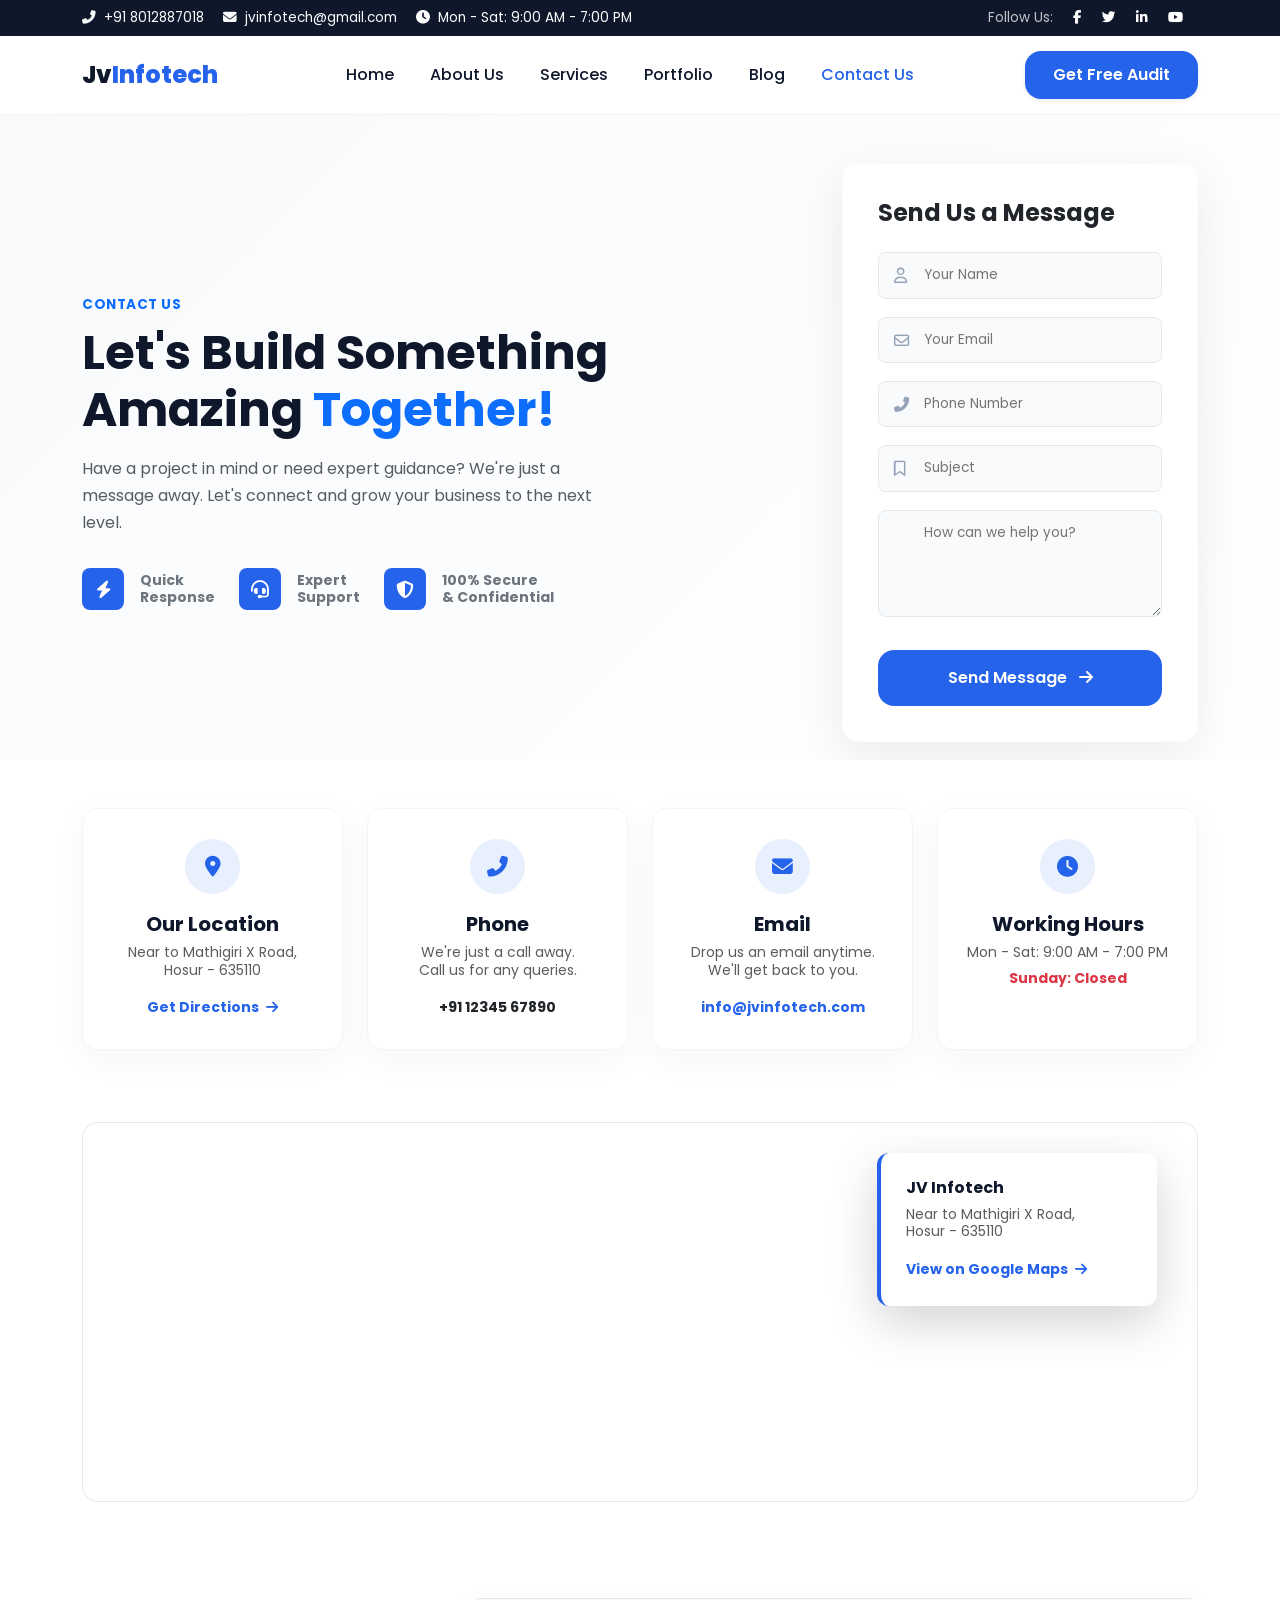
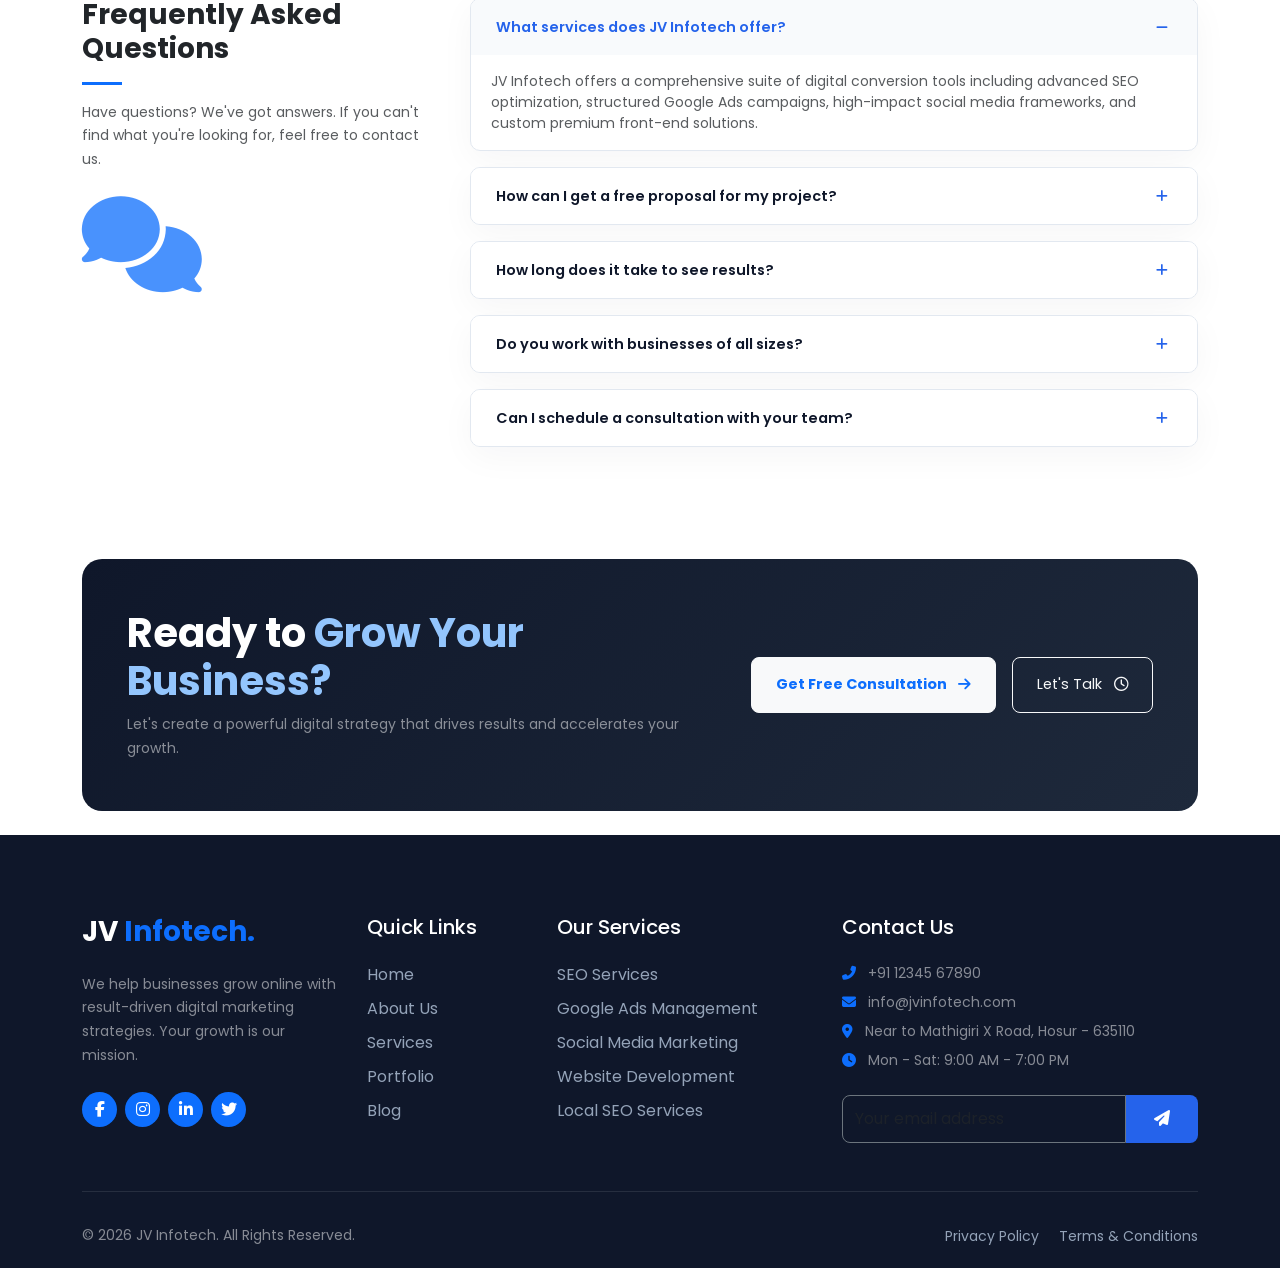
<file: ContactUs.html>
<!DOCTYPE html>
<html lang="en">
<head>
    <meta charset="UTF-8">
    <meta name="viewport" content="width=device-width, initial-scale=1.0">
    <meta name="description" content="Contact JV Infotech - Let's Build Something Amazing Together. Reach out for expert digital solutions.">
    <title>Contact Us | JV Infotech</title>
    
    <!-- Google Fonts: Poppins -->
    <link href="https://fonts.googleapis.com/css2?family=Poppins:wght@300;400;500;600;700;800&display=swap" rel="stylesheet">
    <!-- Bootstrap 5.3 CSS -->
    <link href="https://cdn.jsdelivr.net/npm/bootstrap@5.3.0/dist/css/bootstrap.min.css" rel="stylesheet">
    <!-- Font Awesome -->
    <link rel="stylesheet" href="https://cdnjs.cloudflare.com/ajax/libs/font-awesome/6.4.0/css/all.min.css">
    <!-- AOS Animation Library -->
    <link href="https://unpkg.com/aos@2.3.1/dist/aos.css" rel="stylesheet">
    <!-- External Stylesheet -->
    <link rel="stylesheet" href="ContactUs.css">
</head>
<body>

    <!-- Top Info Bar -->
    <div class="top-bar d-none d-lg-block">
        <div class="container d-flex justify-content-between align-items-center">
            <div>
                <a href="tel:+911234567890"><i class="fas fa-phone-alt me-2"></i>+91 8012887018</a>
                <a href="mailto:info@jvinfotech.com"><i class="fas fa-envelope me-2"></i>jvinfotech@gmail.com</a>
                <span><i class="fas fa-clock me-2"></i>Mon - Sat: 9:00 AM - 7:00 PM</span>
            </div>
            <div>
                <span class="me-3 opacity-75">Follow Us:</span>
                <a href="#" class="text-white me-3"><i class="fab fa-facebook-f"></i></a>
                <a href="#" class="text-white me-3"><i class="fab fa-twitter"></i></a>
                <a href="#" class="text-white me-3"><i class="fab fa-linkedin-in"></i></a>
                <a href="#" class="text-white"><i class="fab fa-youtube"></i></a>
            </div>
        </div>
    </div>

    <!-- Navigation Navbar -->
    <nav class="navbar navbar-expand-lg sticky-top">
        <div class="container">
            <a class="navbar-brand" href="#">Jv<span>Infotech</span></a>
            <button class="navbar-toggler" type="button" data-bs-toggle="collapse" data-bs-target="#contactNav">
                <span class="navbar-toggler-icon"></span>
            </button>
            <div class="collapse navbar-collapse" id="contactNav">
                <ul class="navbar-nav mx-auto">
                    <li class="nav-item"><a class="nav-link" href="index.html">Home</a></li>
                    <li class="nav-item"><a class="nav-link" href="About us.html">About Us</a></li>
                    <li class="nav-item"><a class="nav-link" href="services.html">Services</a></li>
                    <li class="nav-item"><a class="nav-link" href="Portfolio.html">Portfolio</a></li>
                    <li class="nav-item"><a class="nav-link" href="Blogpage.html">Blog</a></li>
                    <li class="nav-item"><a class="nav-link active" href="ContactUs.html">Contact Us</a></li>
                </ul>
                <a href="#" class="btn btn-primary shadow-sm">Get Free Audit</a>
            </div>
        </div>
    </nav>

    <!-- Hero Content Block -->
    <section class="py-5 bg-hero-gradient overflow-hidden">
        <div class="container">
            <div class="row align-items-center">
                <div class="col-lg-7" data-aos="fade-right">
                    <span class="text-primary fw-bold text-uppercase d-block mb-2" style="font-size: 0.85rem; letter-spacing: 0.5px;">Contact Us</span>
                    <h1 class="display-5 fw-bold mb-3">Let's Build Something<br>Amazing <span class="text-primary">Together!</span></h1>
                    <p class="fs-6 text-muted mb-4 pb-2" style="max-width: 520px;">Have a project in mind or need expert guidance? We're just a message away. Let's connect and grow your business to the next level.</p>
                    
                    <!-- Feature Checklist Column Row -->
                    <div class="d-flex flex-wrap gap-4 mb-4 mb-lg-0">
                        <div class="d-flex align-items-center gap-3">
                            <div class="badge-feature-icon"><i class="fas fa-bolt"></i></div>
                            <span class="small fw-bold text-secondary lh-sm">Quick<br>Response</span>
                        </div>
                        <div class="d-flex align-items-center gap-3">
                            <div class="badge-feature-icon"><i class="fas fa-headset"></i></div>
                            <span class="small fw-bold text-secondary lh-sm">Expert<br>Support</span>
                        </div>
                        <div class="d-flex align-items-center gap-3">
                            <div class="badge-feature-icon"><i class="fas fa-shield-alt"></i></div>
                            <span class="small fw-bold text-secondary lh-sm">100% Secure<br>& Confidential</span>
                        </div>
                    </div>
                </div>

                <!-- Contact Form Card -->
                <div class="col-lg-5 col-xl-4 offset-xl-1 mt-5 mt-lg-0" data-aos="fade-left">
                    <div class="form-container-card">
                        <h4 class="fw-bold mb-4 text-dark">Send Us a Message</h4>
                        
                        <form action="send-mail.php" method="POST">
                            <div class="input-group-wrapper">
                                <i class="far fa-user"></i>
                                <input type="text" name="name" placeholder="Your Name" required>
                            </div>
                            <div class="input-group-wrapper">
                                <i class="far fa-envelope"></i>
                                <input type="email" name="email" placeholder="Your Email" required>
                            </div>
                            <div class="input-group-wrapper">
                                <i class="fas fa-phone-alt"></i>
                                <input type="tel" name="phone" placeholder="Phone Number" required>
                            </div>
                            <div class="input-group-wrapper">
                                <i class="far fa-bookmark"></i>
                                <input type="text" name="subject" placeholder="Subject" required>
                            </div>
                            <div class="input-group-wrapper">
                                <textarea name="message" rows="4" placeholder="How can we help you?" required></textarea>
                            </div>
                            <button type="submit" class="btn btn-primary w-100 py-3 mt-2 font-weight-semibold">Send Message <i class="fas fa-arrow-right ms-2"></i></button>
                        </form>

                    </div>
                </div>
            </div>
        </div>
    </section>

    <!-- 4-Column Contact Information Cards Grid -->
    <section class="py-5 bg-white position-relative" style="z-index: 5; margin-top: -30px;">
        <div class="container">
            <div class="row g-4 justify-content-center">
                <!-- Location Info -->
                <div class="col-xl-3 col-md-6" data-aos="fade-up" data-aos-delay="100">
                    <div class="info-metric-box">
                        <div class="info-icon-circle"><i class="fas fa-map-marker-alt"></i></div>
                        <h5 class="fw-bold mb-2">Our Location</h5>
                        <p class="small text-muted mb-3 lh-sm">Near to Mathigiri X Road,<br>Hosur - 635110</p>
                        <a href="#map-block" class="small fw-bold">Get Directions <i class="fas fa-arrow-right ms-1"></i></a>
                    </div>
                </div>
                <!-- Phone Info -->
                <div class="col-xl-3 col-md-6" data-aos="fade-up" data-aos-delay="200">
                    <div class="info-metric-box">
                        <div class="info-icon-circle"><i class="fas fa-phone-alt"></i></div>
                        <h5 class="fw-bold mb-2">Phone</h5>
                        <p class="small text-muted mb-3 lh-sm">We're just a call away.<br>Call us for any queries.</p>
                        <a href="tel:+911234567890" class="small fw-bold text-dark">+91 12345 67890</a>
                    </div>
                </div>
                <!-- Email Info -->
                <div class="col-xl-3 col-md-6" data-aos="fade-up" data-aos-delay="300">
                    <div class="info-metric-box">
                        <div class="info-icon-circle"><i class="fas fa-envelope"></i></div>
                        <h5 class="fw-bold mb-2">Email</h5>
                        <p class="small text-muted mb-3 lh-sm">Drop us an email anytime.<br>We'll get back to you.</p>
                        <a href="mailto:info@jvinfotech.com" class="small fw-bold text-lowercase">info@jvinfotech.com</a>
                    </div>
                </div>
                <!-- Hours Info -->
                <div class="col-xl-3 col-md-6" data-aos="fade-up" data-aos-delay="400">
                    <div class="info-metric-box">
                        <div class="info-icon-circle"><i class="fas fa-clock"></i></div>
                        <h5 class="fw-bold mb-2">Working Hours</h5>
                        <p class="small text-muted mb-1 lh-sm">Mon - Sat: 9:00 AM - 7:00 PM</p>
                        <span class="small fw-bold text-danger">Sunday: Closed</span>
                    </div>
                </div>
            </div>
        </div>
    </section>

    <!-- Map Layout Representation Wrapper Section -->
    <section id="map-block" class="py-4 bg-white" data-aos="fade-up">
        <div class="container">
            <div class="map-viewport-wrapper">
                <!-- Fallback background image simulating the clean graphic map design pattern -->
                <div class="map-placeholder-graphic"></div>
                <!-- Floating Card Widget Overlap -->
                <div class="map-info-floating-card shadow-lg">
                    <h6 class="fw-bold mb-2">JV Infotech</h6>
                    <p class="small text-muted mb-3 lh-sm">Near to Mathigiri X Road,<br>Hosur - 635110</p>
                    <a href="https://maps.google.com" target="_blank" class="small fw-bold">View on Google Maps <i class="fas fa-arrow-right ms-1"></i></a>
                </div>
            </div>
        </div>
    </section>

    <!-- FAQ Accordion Matrix Layout Section -->
    <section class="py-5 bg-white my-4">
        <div class="container">
            <div class="row g-5">
                <div class="col-lg-4" data-aos="fade-right">
                    <h3 class="fw-bold text-dark mb-3">Frequently Asked Questions</h3>
                    <div class="mx-0 bg-primary mb-3" style="width: 40px; height: 3px;"></div>
                    <p class="small text-muted mb-4">Have questions? We've got answers. If you can't find what you're looking for, feel free to contact us.</p>
                    <div class="d-none d-lg-block opacity-75 mt-4">
                        <i class="fas fa-comments text-primary" style="font-size: 6rem;"></i>
                    </div>
                </div>
                
                <div class="col-lg-8" data-aos="fade-left">
                    <div class="accordion custom-faq-accordion" id="faqGroup">
                        <!-- Item 1 -->
                        <div class="accordion-item mb-3">
                            <h2 class="accordion-header">
                                <button class="accordion-button fw-semibold" type="button" data-bs-toggle="collapse" data-bs-target="#f1">
                                    What services does JV Infotech offer?
                                </button>
                            </h2>
                            <div id="f1" class="accordion-collapse collapse show" data-bs-parent="#faqGroup">
                                <div class="accordion-body text-muted small">
                                    JV Infotech offers a comprehensive suite of digital conversion tools including advanced SEO optimization, structured Google Ads campaigns, high-impact social media frameworks, and custom premium front-end solutions.
                                </div>
                            </div>
                        </div>
                        <!-- Item 2 -->
                        <div class="accordion-item mb-3">
                            <h2 class="accordion-header">
                                <button class="accordion-button collapsed fw-semibold" type="button" data-bs-toggle="collapse" data-bs-target="#f2">
                                    How can I get a free proposal for my project?
                                </button>
                            </h2>
                            <div id="f2" class="accordion-collapse collapse" data-bs-parent="#faqGroup">
                                <div class="accordion-body text-muted small">
                                    You can get a free proposal by filling out the consultation request container above or by scheduling a discovery call through our audit pathway options.
                                </div>
                            </div>
                        </div>
                        <!-- Item 3 -->
                        <div class="accordion-item mb-3">
                            <h2 class="accordion-header">
                                <button class="accordion-button collapsed fw-semibold" type="button" data-bs-toggle="collapse" data-bs-target="#f3">
                                    How long does it take to see results?
                                </button>
                            </h2>
                            <div id="f3" class="accordion-collapse collapse" data-bs-parent="#faqGroup">
                                <div class="accordion-body text-muted small">
                                    While paid performance marketing options produce conversion updates immediately, optimization procedures such as organic strategy metrics natively gain authority indicators across 3 to 6 months.
                                </div>
                            </div>
                        </div>
                        <!-- Item 4 -->
                        <div class="accordion-item mb-3">
                            <h2 class="accordion-header">
                                <button class="accordion-button collapsed fw-semibold" type="button" data-bs-toggle="collapse" data-bs-target="#f4">
                                    Do you work with businesses of all sizes?
                                </button>
                            </h2>
                            <div id="f4" class="accordion-collapse collapse" data-bs-parent="#faqGroup">
                                <div class="accordion-body text-muted small">
                                    Yes, we customize specific growth structures matching small startups, established business models, or scalable enterprise platforms seamlessly.
                                </div>
                            </div>
                        </div>
                        <!-- Item 5 -->
                        <div class="accordion-item mb-3">
                            <h2 class="accordion-header">
                                <button class="accordion-button collapsed fw-semibold" type="button" data-bs-toggle="collapse" data-bs-target="#f5">
                                    Can I schedule a consultation with your team?
                                </button>
                            </h2>
                            <div id="f5" class="accordion-collapse collapse" data-bs-parent="#faqGroup">
                                <div class="accordion-body text-muted small">
                                    Absolutely. Use the input panel above or get in touch through our emergency lines to book an automated calendar briefing today.
                                </div>
                            </div>
                        </div>
                    </div>
                </div>
            </div>
        </div>
    </section>

    <!-- Bottom Conversion CTA Panel Component -->
    <section class="py-4 bg-white">
        <div class="container">
            <div class="project-cta-banner text-white" data-aos="zoom-in">
                <div class="row align-items-center">
                    <div class="col-lg-7 text-center text-lg-start mb-4 mb-lg-0">
                        <h2 class="fw-bold display-6 mb-2">Ready to <span style="color:#93c5fd;">Grow Your Business?</span></h2>
                        <p class="text-white-50 m-0 small">Let's create a powerful digital strategy that drives results and accelerates your growth.</p>
                    </div>
                    <div class="col-lg-5 text-center text-lg-end">
                        <div class="d-inline-flex gap-3 flex-wrap justify-content-center">
                            <a href="#" class="btn btn-light text-primary fw-bold px-4 py-3 rounded-3" style="font-size: 0.9rem;">Get Free Consultation <i class="fas fa-arrow-right ms-2"></i></a>
                            <a href="#" class="btn btn-outline-light px-4 py-3 rounded-3" style="font-size: 0.9rem;">Let's Talk <i class="far fa-clock ms-2"></i></a>
                        </div>
                    </div>
                </div>
            </div>
        </div>
    </section>

    <!-- Page Footer Area Block -->
    <footer>
        <div class="container">
            <div class="row g-4 mb-5">
                <div class="col-lg-3 col-md-6">
                    <h3 class="fw-bold text-white mb-4">JV <span class="text-primary">Infotech.</span></h3>
                    <p class="text-white-50 small mb-4">We help businesses grow online with result-driven digital marketing strategies. Your growth is our mission.</p>
                    <div class="d-flex gap-2">
                        <a href="#" class="text-white bg-primary p-2 rounded-circle d-flex align-items-center justify-content-center" style="width:35px; height:35px;"><i class="fab fa-facebook-f"></i></a>
                        <a href="#" class="text-white bg-primary p-2 rounded-circle d-flex align-items-center justify-content-center" style="width:35px; height:35px;"><i class="fab fa-instagram"></i></a>
                        <a href="#" class="text-white bg-primary p-2 rounded-circle d-flex align-items-center justify-content-center" style="width:35px; height:35px;"><i class="fab fa-linkedin-in"></i></a>
                        <a href="#" class="text-white bg-primary p-2 rounded-circle d-flex align-items-center justify-content-center" style="width:35px; height:35px;"><i class="fab fa-twitter"></i></a>
                    </div>
                </div>
                
                <div class="col-lg-2 col-md-6 footer-links">
                    <h5 class="text-white mb-4">Quick Links</h5>
                    <a href="#">Home</a>
                    <a href="#">About Us</a>
                    <a href="#">Services</a>
                    <a href="#">Portfolio</a>
                    <a href="#">Blog</a>
                </div>
                
                <div class="col-lg-3 col-md-6 footer-links">
                    <h5 class="text-white mb-4">Our Services</h5>
                    <a href="#">SEO Services</a>
                    <a href="#">Google Ads Management</a>
                    <a href="#">Social Media Marketing</a>
                    <a href="#">Website Development</a>
                    <a href="#">Local SEO Services</a>
                </div>
                
                <div class="col-lg-4 col-md-6">
                    <h5 class="text-white mb-4">Contact Us</h5>
                    <ul class="list-unstyled text-white-50 small mb-4">
                        <li class="mb-2"><i class="fas fa-phone-alt me-2 text-primary"></i> +91 12345 67890</li>
                        <li class="mb-2"><i class="fas fa-envelope me-2 text-primary"></i> info@jvinfotech.com</li>
                        <li class="mb-2"><i class="fas fa-map-marker-alt me-2 text-primary"></i> Near to Mathigiri X Road, Hosur - 635110</li>
                        <li class="mb-2"><i class="fas fa-clock me-2 text-primary"></i> Mon - Sat: 9:00 AM - 7:00 PM</li>
                    </ul>
                    <form class="d-flex">
                        <input type="email" class="form-control bg-transparent text-white border-secondary" placeholder="Your email address" style="border-radius: 8px 0 0 8px;" required>
                        <button class="btn btn-primary" type="submit" style="border-radius: 0 8px 8px 0;"><i class="fas fa-paper-plane"></i></button>
                    </form>
                </div>
            </div>
            
            <hr class="border-secondary opacity-25">
            
            <div class="row pt-3 align-items-center">
                <div class="col-md-6 text-center text-md-start">
                    <p class="text-white-50 small mb-0">&copy; 2026 JV Infotech. All Rights Reserved.</p>
                </div>
                <div class="col-md-6 text-center text-md-end mt-3 mt-md-0 footer-links">
                    <a href="#" class="d-inline-block me-3 mb-0 small">Privacy Policy</a>
                    <a href="#" class="d-inline-block mb-0 small">Terms & Conditions</a>
                </div>
            </div>
        </div>
    </footer>

    <!-- JS Scripts Bundle -->
    <script src="https://cdn.jsdelivr.net/npm/bootstrap@5.3.0/dist/js/bootstrap.bundle.min.js"></script>
    <script src="https://unpkg.com/aos@2.3.1/dist/aos.js"></script>
    <script>
        AOS.init({ duration: 800, once: true, offset: 60 });
    </script>
</body>
</html>
</file>
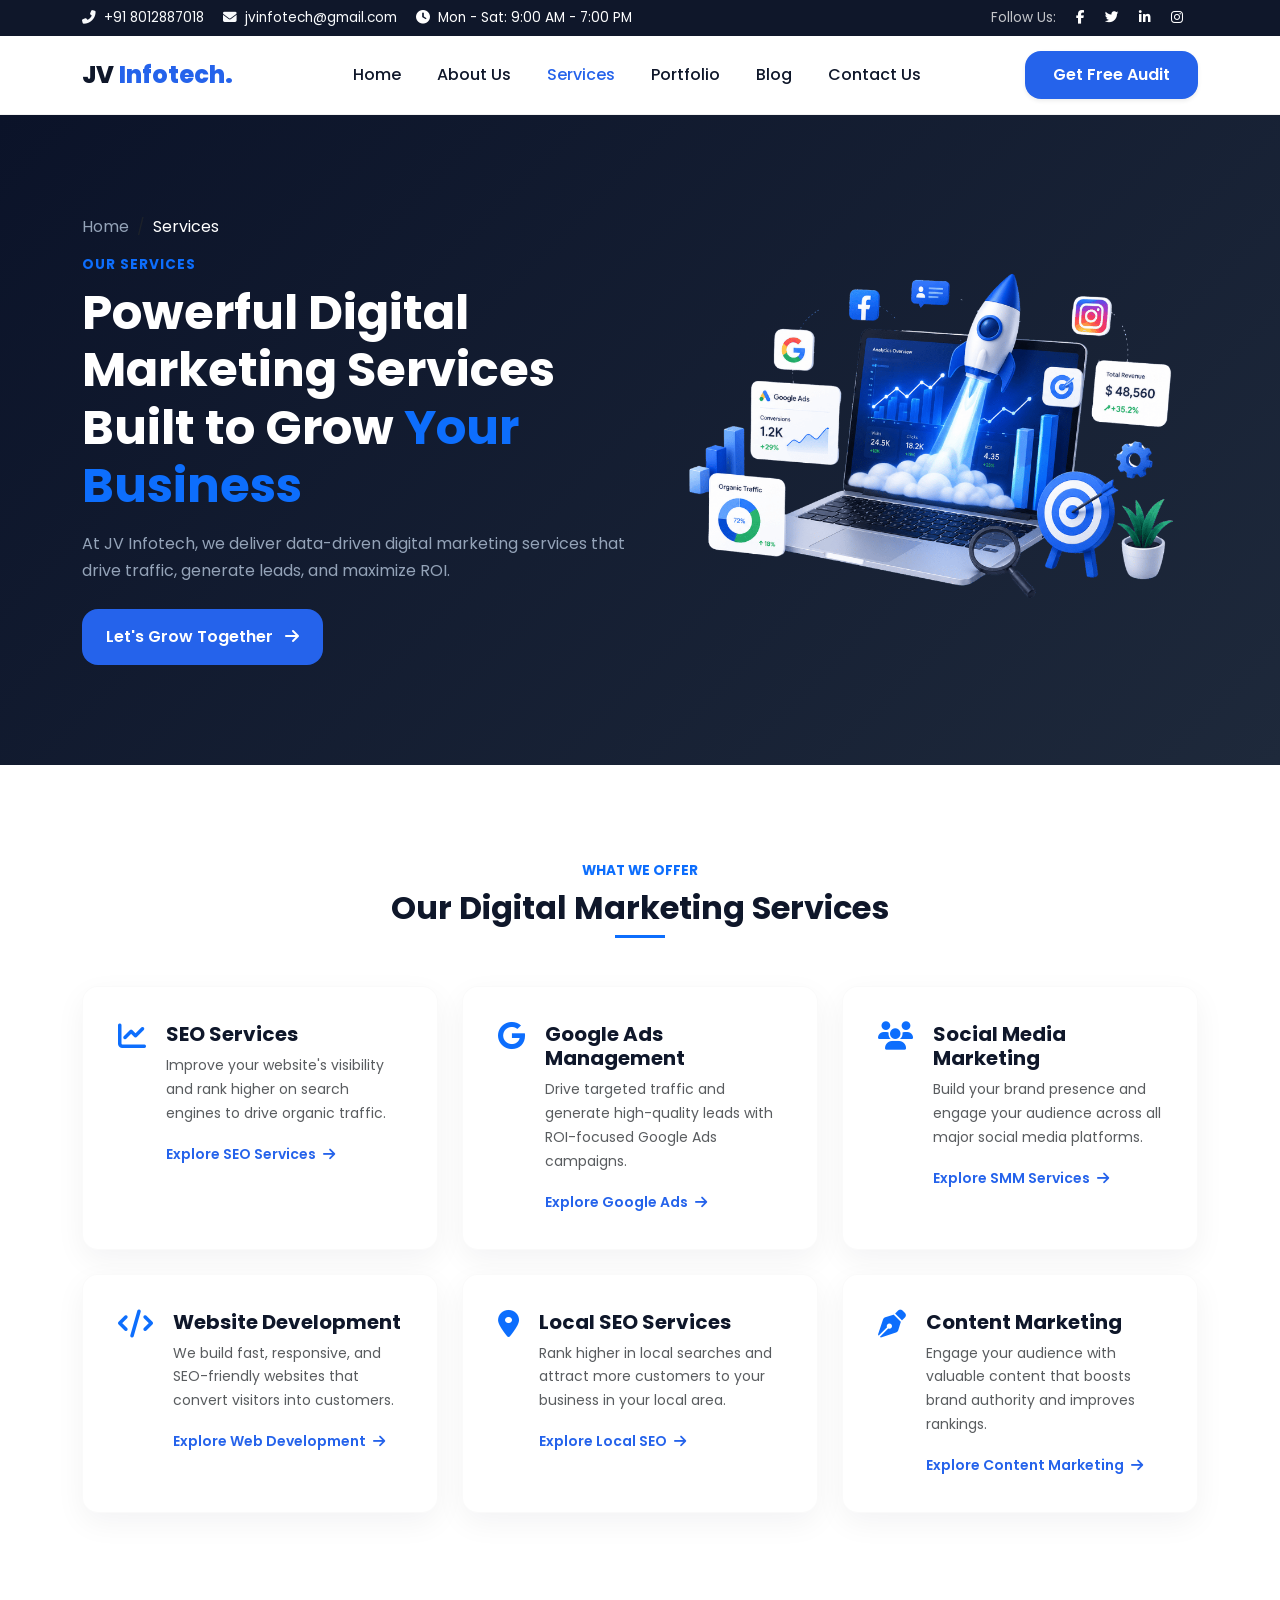
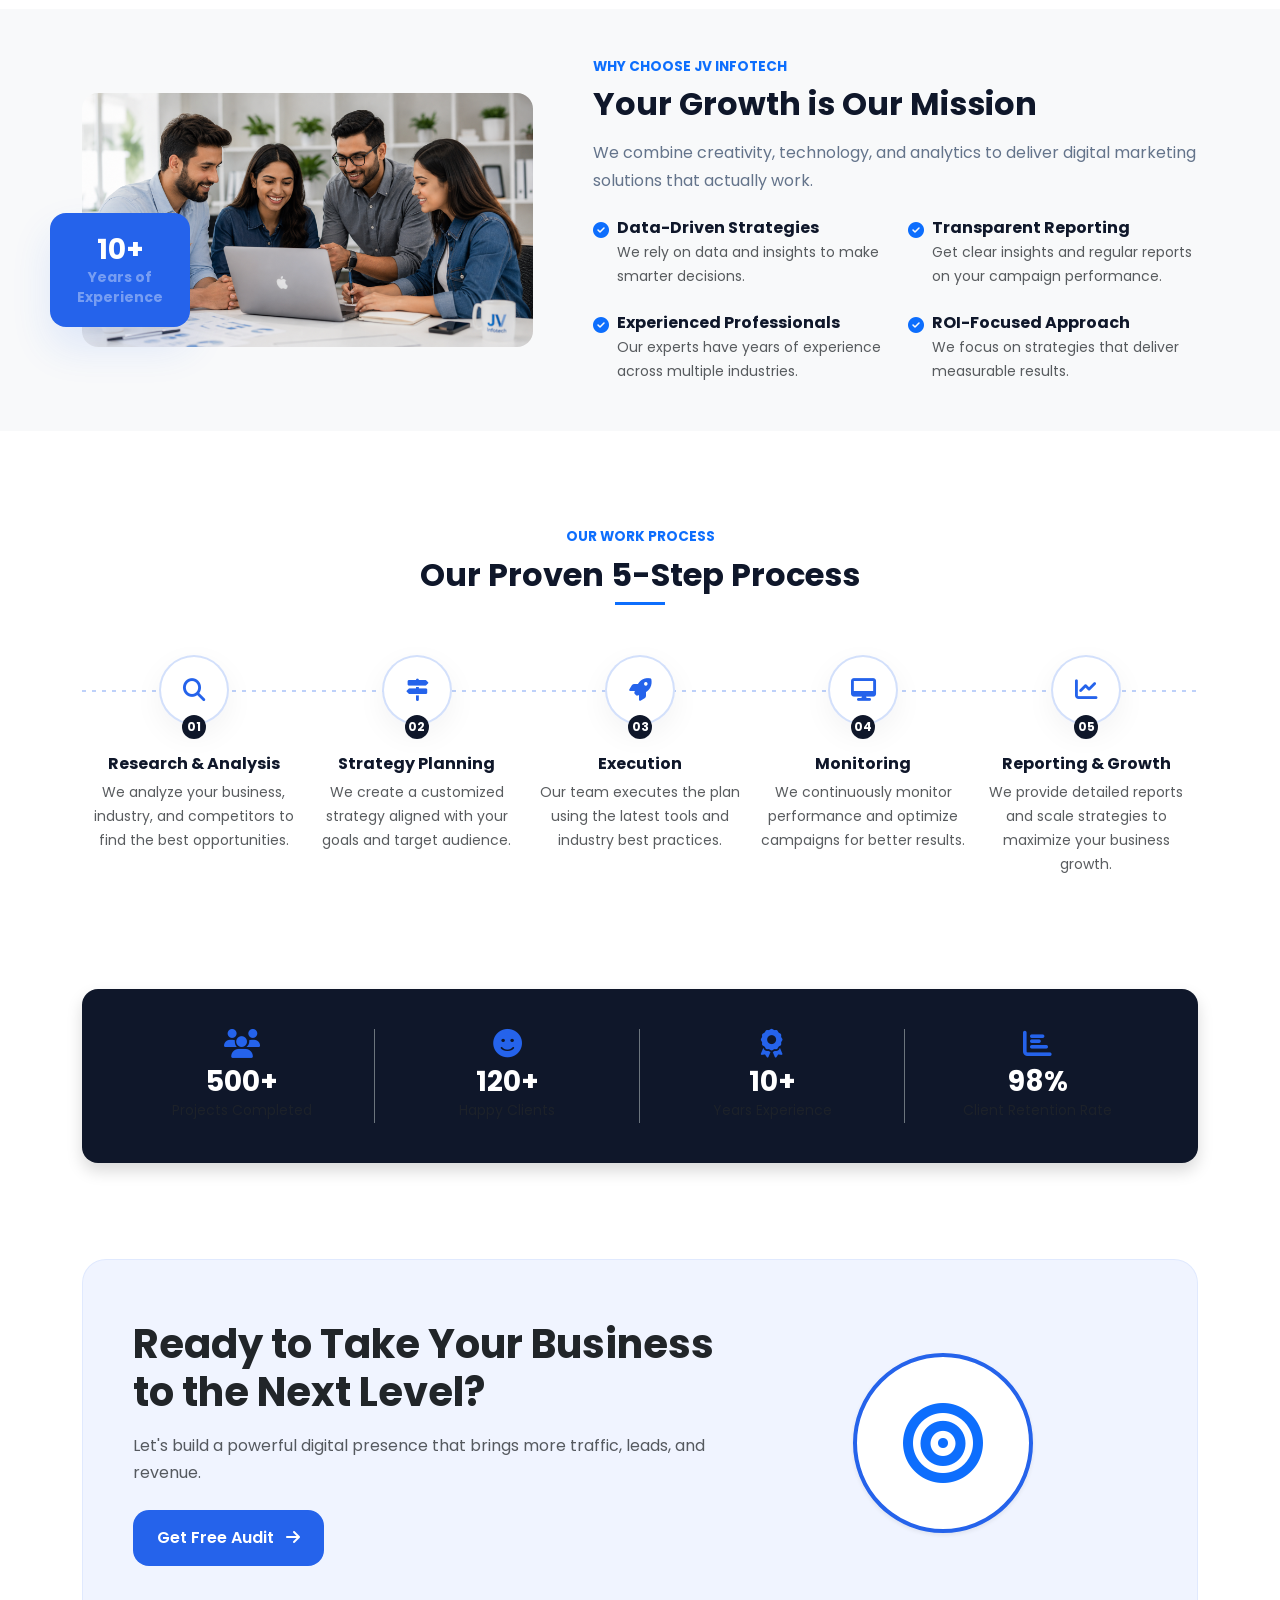
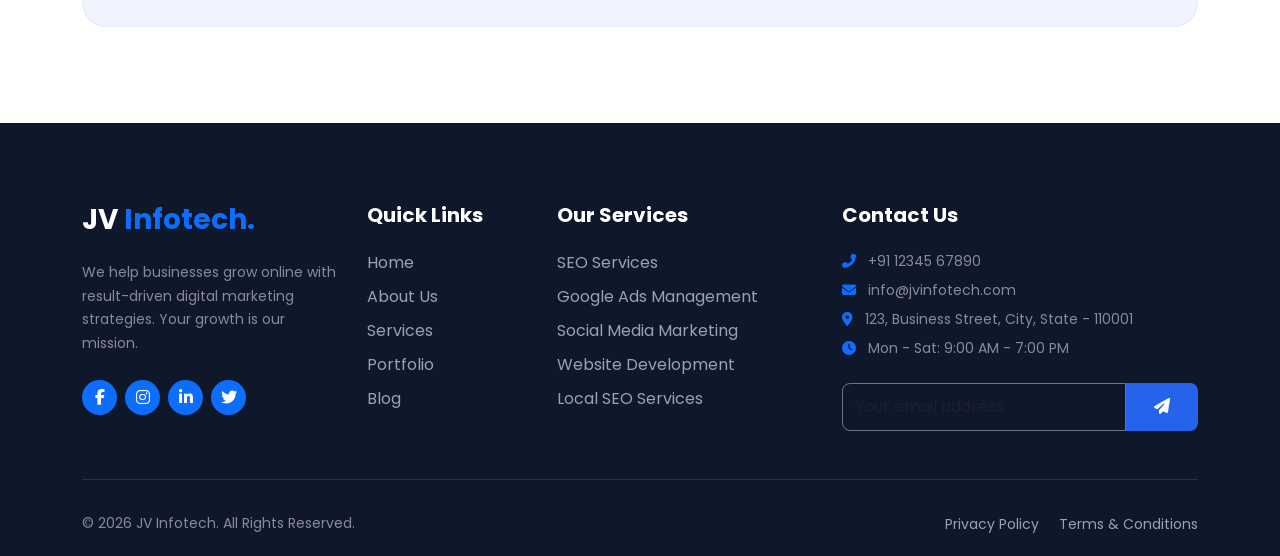
<file: services.html>
<!DOCTYPE html>
<html lang="en">
<head>
    <meta charset="UTF-8">
    <meta name="viewport" content="width=device-width, initial-scale=1.0">
    <meta name="description" content="Powerful Digital Marketing Services Built to Grow Your Business - JV Infotech.">
    <title>Services | JV Infotech</title>
    
    <!-- Google Fonts: Poppins -->
    <link href="https://fonts.googleapis.com/css2?family=Poppins:wght@300;400;500;600;700;800&display=swap" rel="stylesheet">
    
    <!-- Bootstrap 5.3 CSS -->
    <link href="https://cdn.jsdelivr.net/npm/bootstrap@5.3.0/dist/css/bootstrap.min.css" rel="stylesheet">
    
    <!-- Font Awesome -->
    <link rel="stylesheet" href="https://cdnjs.cloudflare.com/ajax/libs/font-awesome/6.4.0/css/all.min.css">
    
    <!-- AOS Animation Library -->
    <link href="https://unpkg.com/aos@2.3.1/dist/aos.css" rel="stylesheet">

    <style>
        :root {
            --primary: #2563EB;
            --secondary: #0F172A;
            --accent: #3B82F6;
            --light: #F8FAFC;
            --white: #FFFFFF;
            --text-gray: #64748B;
            --radius: 16px;
            --shadow: 0 10px 30px rgba(15, 23, 42, 0.05);
            --shadow-hover: 0 20px 40px rgba(37, 99, 235, 0.12);
            --transition: all 0.3s cubic-bezier(0.4, 0, 0.2, 1);
        }

        body {
            font-family: 'Poppins', sans-serif;
            color: var(--secondary);
            background-color: var(--white);
            overflow-x: hidden;
        }

        h1, h2, h3, h4, h5, h6 { font-weight: 700; }
        p { color: var(--text-gray); line-height: 1.7; }
        a { text-decoration: none; color: var(--primary); transition: var(--transition); }
        
        /* Buttons */
        .btn-primary {
            background-color: var(--primary);
            border: none;
            padding: 12px 28px;
            border-radius: var(--radius);
            font-weight: 600;
            transition: var(--transition);
        }
        .btn-primary:hover {
            background-color: var(--secondary);
            transform: translateY(-2px);
        }

        /* Topbar & Navbar */
        .top-bar {
            background-color: var(--secondary);
            color: var(--white);
            font-size: 0.85rem;
            padding: 8px 0;
        }
        .top-bar a { color: var(--light); margin-right: 15px; }
        
        .navbar {
            background: rgba(255, 255, 255, 0.95);
            backdrop-filter: blur(10px);
            padding: 15px 0;
            border-bottom: 1px solid rgba(0,0,0,0.05);
        }
        .navbar-brand { font-weight: 800; font-size: 1.5rem; color: var(--secondary); }
        .navbar-brand span { color: var(--primary); }
        .nav-link { font-weight: 500; color: var(--secondary) !important; margin: 0 10px; }
        .nav-link.active { color: var(--primary) !important; }

        /* Services Hero Custom Style */
        .services-hero {
            background: linear-gradient(135deg, #0b1329 0%, #1e293b 100%);
            padding: 100px 0;
            color: var(--white);
            position: relative;
        }
        .services-hero p { color: #94a3b8; }
        .breadcrumb-custom a { color: #94a3b8; }
        .breadcrumb-custom .active { color: var(--white); }

        /* Services Offer Grid Cards */
        .service-box {
            background: var(--white);
            border-radius: var(--radius);
            padding: 35px;
            box-shadow: var(--shadow);
            border: 1px solid rgba(0,0,0,0.02);
            height: 100%;
            transition: var(--transition);
            display: flex;
            gap: 20px;
        }
        .service-box:hover {
            transform: translateY(-5px);
            box-shadow: var(--shadow-hover);
            border-color: rgba(37, 99, 235, 0.15);
        }
        .service-img-icon {
            width: 60px;
            height: 60px;
            object-fit: contain;
            flex-shrink: 0;
        }

        /* Why Choose Section Badge Overlay */
        .experience-card-badge {
            position: absolute;
            left: -20px;
            bottom: 20px;
            background: var(--primary);
            color: var(--white);
            padding: 20px;
            border-radius: var(--radius);
            font-weight: 700;
            z-index: 2;
            width: 140px;
            box-shadow: var(--shadow-hover);
        }

        /* Process Steps */
        .process-line-track {
            position: relative;
            display: flex;
            justify-content: space-between;
            margin-top: 50px;
        }
        .process-line-track::before {
            content: '';
            position: absolute;
            top: 35px;
            left: 0;
            width: 100%;
            height: 2px;
            background: repeating-linear-gradient(to right, var(--primary) 0, var(--primary) 4px, transparent 4px, transparent 10px);
            z-index: 1;
            opacity: 0.3;
        }
        .process-node {
            position: relative;
            z-index: 2;
            text-align: center;
            flex: 1;
        }
        .process-icon-circle {
            width: 70px;
            height: 70px;
            background: var(--white);
            border: 2px solid rgba(37, 99, 235, 0.2);
            border-radius: 50%;
            display: flex;
            align-items: center;
            justify-content: center;
            margin: 0 auto 15px;
            font-size: 1.4rem;
            color: var(--primary);
            box-shadow: var(--shadow);
            transition: var(--transition);
        }
        .process-node:hover .process-icon-circle {
            background: var(--primary);
            color: var(--white);
            border-color: var(--primary);
        }
        .node-number {
            width: 24px;
            height: 24px;
            background: var(--secondary);
            color: var(--white);
            border-radius: 50%;
            display: flex;
            align-items: center;
            justify-content: center;
            font-size: 0.75rem;
            font-weight: 700;
            margin: -25px auto 15px;
        }

        /* Dark Metrics Strip */
        .dark-metrics-strip {
            background-color: var(--secondary);
            color: var(--white);
            border-radius: var(--radius);
            padding: 40px;
        }
        .metric-block i { color: var(--primary); font-size: 1.8rem; }

        /* Premium Conversion Banner */
        .conversion-banner {
            background: #F0F4FF;
            border-radius: 24px;
            padding: 60px 50px;
            position: relative;
            overflow: hidden;
            border: 1px solid rgba(37, 99, 235, 0.08);
        }

        /* Footer styling */
        footer { background-color: var(--secondary); color: var(--white); padding: 80px 0 20px; }
        .footer-links a { color: #94A3B8; display: block; margin-bottom: 10px; transition: var(--transition); }
        .footer-links a:hover { color: var(--primary); padding-left: 5px; }

        @media (max-width: 991px) {
            .process-line-track { flex-direction: column; gap: 40px; }
            .process-line-track::before { display: none; }
            .process-node { display: flex; align-items: flex-start; text-align: left; }
            .process-icon-circle { margin: 0 20px 0 0; }
            .node-number { position: absolute; left: 45px; top: 5px; margin: 0; }
            .experience-card-badge { position: static; width: 100%; margin-top: 20px; }
        }
    </style>
</head>
<body>

    <!-- Top Bar Info Line -->
    <div class="top-bar d-none d-lg-block">
        <div class="container d-flex justify-content-between align-items-center">
            <div>
                <a href="tel:+911234567890"><i class="fas fa-phone-alt me-2"></i>+91 8012887018</a>
                <a href="mailto:info@jvinfotech.com"><i class="fas fa-envelope me-2"></i>jvinfotech@gmail.com</a>
                <span><i class="fas fa-clock me-2"></i>Mon - Sat: 9:00 AM - 7:00 PM</span>
            </div>
            <div>
                <span class="me-3 opacity-75">Follow Us:</span>
                <a href="#" class="text-white me-3"><i class="fab fa-facebook-f"></i></a>
                <a href="#" class="text-white me-3"><i class="fab fa-twitter"></i></a>
                <a href="#" class="text-white me-3"><i class="fab fa-linkedin-in"></i></a>
                <a href="#" class="text-white"><i class="fab fa-instagram"></i></a>
            </div>
        </div>
    </div>

    <!-- Sticky Navigation Menu -->
    <nav class="navbar navbar-expand-lg sticky-top">
        <div class="container">
            <a class="navbar-brand" href="#">JV <span>Infotech.</span></a>
            <button class="navbar-toggler" type="button" data-bs-toggle="collapse" data-bs-target="#servicesNav">
                <span class="navbar-toggler-icon"></span>
            </button>
            <div class="collapse navbar-collapse" id="servicesNav">
                <ul class="navbar-nav mx-auto">
                    <li class="nav-item"><a class="nav-link" href="index.html">Home</a></li>
                    <li class="nav-item"><a class="nav-link" href="About us.html">About Us</a></li>
                    <li class="nav-item"><a class="nav-link active" href="services.html">Services</a></li>
                    <li class="nav-item"><a class="nav-link" href="Portfolio.html">Portfolio</a></li>
                    <li class="nav-item"><a class="nav-link" href="Blogpage.html">Blog</a></li>
                    <li class="nav-item"><a class="nav-link" href="ContactUs.html">Contact Us</a></li>
                </ul>
                <a href="ContactUs.html" class="btn btn-primary shadow-sm">Get Free Audit</a>
            </div>
        </div>
    </nav>

    <!-- Services Header Hero Block -->
    <section class="services-hero">
        <div class="container">
            <div class="row align-items-center">
                <div class="col-lg-6" data-aos="fade-right">
                    <nav aria-label="breadcrumb" class="breadcrumb-custom mb-3">
                        <ol class="breadcrumb">
                            <li class="breadcrumb-item"><a href="#">Home</a></li>
                            <li class="breadcrumb-item active" aria-current="page">Services</li>
                        </ol>
                    </nav>
                    <span class="text-primary fw-bold text-uppercase d-block mb-2" style="font-size: 0.85rem; letter-spacing: 1px;">Our Services</span>
                    <h1 class="display-5 fw-bold mb-3 text-white">Powerful Digital Marketing Services Built to Grow <span class="text-primary">Your Business</span></h1>
                    <p class="fs-6 mb-4">At JV Infotech, we deliver data-driven digital marketing services that drive traffic, generate leads, and maximize ROI.</p>
                    <a href="#" class="btn btn-primary px-4 py-3">Let's Grow Together <i class="fas fa-arrow-right ms-2"></i></a>
                </div>
                <div class="col-lg-6 mt-5 mt-lg-0 text-center" data-aos="fade-left">
                    <img src="services hero image.png" alt="Marketing Illustration" class="img-fluid rounded-4">
                </div>
            </div>
        </div>
    </section>

    <!-- Core Services Cards Layout -->
    <section class="py-5 my-5">
        <div class="container">
            <div class="text-center mb-5" data-aos="fade-up">
                <span class="text-primary fw-bold text-uppercase d-block mb-2" style="font-size: 0.85rem;">What We Offer</span>
                <h2 class="fw-bold">Our Digital Marketing Services</h2>
                <div class="mx-auto mt-2 bg-primary" style="width: 50px; height: 3px;"></div>
            </div>

            <div class="row g-4">
                <!-- Card 1 -->
                <div class="col-lg-4 col-md-6" data-aos="fade-up" data-aos-delay="100">
                    <div class="service-box">
                        <div class="icon-wrap-box"><i class="fas fa-chart-line text-primary fs-3"></i></div>
                        <div>
                            <h5 class="fw-bold mb-2">SEO Services</h5>
                            <p class="small text-muted mb-3">Improve your website's visibility and rank higher on search engines to drive organic traffic.</p>
                            <a href="#" class="small fw-semibold">Explore SEO Services <i class="fas fa-arrow-right ms-1"></i></a>
                        </div>
                    </div>
                </div>
                <!-- Card 2 -->
                <div class="col-lg-4 col-md-6" data-aos="fade-up" data-aos-delay="200">
                    <div class="service-box">
                        <div class="icon-wrap-box"><i class="fab fa-google text-primary fs-3"></i></div>
                        <div>
                            <h5 class="fw-bold mb-2">Google Ads Management</h5>
                            <p class="small text-muted mb-3">Drive targeted traffic and generate high-quality leads with ROI-focused Google Ads campaigns.</p>
                            <a href="#" class="small fw-semibold">Explore Google Ads <i class="fas fa-arrow-right ms-1"></i></a>
                        </div>
                    </div>
                </div>
                <!-- Card 3 -->
                <div class="col-lg-4 col-md-6" data-aos="fade-up" data-aos-delay="300">
                    <div class="service-box">
                        <div class="icon-wrap-box"><i class="fas fa-users text-primary fs-3"></i></div>
                        <div>
                            <h5 class="fw-bold mb-2">Social Media Marketing</h5>
                            <p class="small text-muted mb-3">Build your brand presence and engage your audience across all major social media platforms.</p>
                            <a href="#" class="small fw-semibold">Explore SMM Services <i class="fas fa-arrow-right ms-1"></i></a>
                        </div>
                    </div>
                </div>
                <!-- Card 4 -->
                <div class="col-lg-4 col-md-6" data-aos="fade-up" data-aos-delay="400">
                    <div class="service-box">
                        <div class="icon-wrap-box"><i class="fas fa-code text-primary fs-3"></i></div>
                        <div>
                            <h5 class="fw-bold mb-2">Website Development</h5>
                            <p class="small text-muted mb-3">We build fast, responsive, and SEO-friendly websites that convert visitors into customers.</p>
                            <a href="#" class="small fw-semibold">Explore Web Development <i class="fas fa-arrow-right ms-1"></i></a>
                        </div>
                    </div>
                </div>
                <!-- Card 5 -->
                <div class="col-lg-4 col-md-6" data-aos="fade-up" data-aos-delay="500">
                    <div class="service-box">
                        <div class="icon-wrap-box"><i class="fas fa-map-marker-alt text-primary fs-3"></i></div>
                        <div>
                            <h5 class="fw-bold mb-2">Local SEO Services</h5>
                            <p class="small text-muted mb-3">Rank higher in local searches and attract more customers to your business in your local area.</p>
                            <a href="#" class="small fw-semibold">Explore Local SEO <i class="fas fa-arrow-right ms-1"></i></a>
                        </div>
                    </div>
                </div>
                <!-- Card 6 -->
                <div class="col-lg-4 col-md-6" data-aos="fade-up" data-aos-delay="600">
                    <div class="service-box">
                        <div class="icon-wrap-box"><i class="fas fa-pen-nib text-primary fs-3"></i></div>
                        <div>
                            <h5 class="fw-bold mb-2">Content Marketing</h5>
                            <p class="small text-muted mb-3">Engage your audience with valuable content that boosts brand authority and improves rankings.</p>
                            <a href="#" class="small fw-semibold">Explore Content Marketing <i class="fas fa-arrow-right ms-1"></i></a>
                        </div>
                    </div>
                </div>
            </div>
        </div>
    </section>

    <!-- Why Choose Us / Capabilities Block -->
    <section class="py-5 bg-light">
        <div class="container">
            <div class="row align-items-center">
                <div class="col-lg-5 position-relative mb-5 mb-lg-0" data-aos="fade-right">
                    <img src="teams of services page.png" alt="Team meeting" class="img-fluid rounded-4">
                    <div class="experience-card-badge text-center lh-sm">
                        <h3 class="fw-bold m-0 text-white">10+</h3>
                        <span class="small text-white-50 opacity-75">Years of Experience</span>
                    </div>
                </div>
                <div class="col-lg-7 offset-lg-0 ps-lg-5" data-aos="fade-left">
                    <span class="text-primary fw-bold text-uppercase d-block mb-2" style="font-size: 0.85rem;">Why Choose JV Infotech</span>
                    <h2 class="fw-bold mb-3">Your Growth is Our Mission</h2>
                    <p class="mb-4">We combine creativity, technology, and analytics to deliver digital marketing solutions that actually work.</p>
                    
                    <div class="row g-4">
                        <div class="col-sm-6">
                            <div class="d-flex align-items-start gap-2">
                                <i class="fas fa-check-circle text-primary mt-1"></i>
                                <div>
                                    <h6 class="fw-bold mb-1">Data-Driven Strategies</h6>
                                    <p class="small text-muted mb-0">We rely on data and insights to make smarter decisions.</p>
                                </div>
                            </div>
                        </div>
                        <div class="col-sm-6">
                            <div class="d-flex align-items-start gap-2">
                                <i class="fas fa-check-circle text-primary mt-1"></i>
                                <div>
                                    <h6 class="fw-bold mb-1">Transparent Reporting</h6>
                                    <p class="small text-muted mb-0">Get clear insights and regular reports on your campaign performance.</p>
                                </div>
                            </div>
                        </div>
                        <div class="col-sm-6">
                            <div class="d-flex align-items-start gap-2">
                                <i class="fas fa-check-circle text-primary mt-1"></i>
                                <div>
                                    <h6 class="fw-bold mb-1">Experienced Professionals</h6>
                                    <p class="small text-muted mb-0">Our experts have years of experience across multiple industries.</p>
                                </div>
                            </div>
                        </div>
                        <div class="col-sm-6">
                            <div class="d-flex align-items-start gap-2">
                                <i class="fas fa-check-circle text-primary mt-1"></i>
                                <div>
                                    <h6 class="fw-bold mb-1">ROI-Focused Approach</h6>
                                    <p class="small text-muted mb-0">We focus on strategies that deliver measurable results.</p>
                                </div>
                            </div>
                        </div>
                    </div>
                </div>
            </div>
        </div>
    </section>

    <!-- Five Step Work Process Horizontal Layout -->
    <section class="py-5 my-5">
        <div class="container">
            <div class="text-center mb-5" data-aos="fade-up">
                <span class="text-primary fw-bold text-uppercase d-block mb-2" style="font-size: 0.85rem;">Our Work Process</span>
                <h2 class="fw-bold">Our Proven 5-Step Process</h2>
                <div class="mx-auto mt-2 bg-primary" style="width: 50px; height: 3px;"></div>
            </div>

            <div class="process-line-track text-center" data-aos="fade-up">
                <!-- Step 1 -->
                <div class="process-node">
                    <div class="process-icon-circle"><i class="fas fa-search"></i></div>
                    <div class="node-number">01</div>
                    <h6 class="fw-bold mb-2">Research & Analysis</h6>
                    <p class="small text-muted px-2">We analyze your business, industry, and competitors to find the best opportunities.</p>
                </div>
                <!-- Step 2 -->
                <div class="process-node">
                    <div class="process-icon-circle"><i class="fas fa-map-signs"></i></div>
                    <div class="node-number">02</div>
                    <h6 class="fw-bold mb-2">Strategy Planning</h6>
                    <p class="small text-muted px-2">We create a customized strategy aligned with your goals and target audience.</p>
                </div>
                <!-- Step 3 -->
                <div class="process-node">
                    <div class="process-icon-circle"><i class="fas fa-rocket"></i></div>
                    <div class="node-number">03</div>
                    <h6 class="fw-bold mb-2">Execution</h6>
                    <p class="small text-muted px-2">Our team executes the plan using the latest tools and industry best practices.</p>
                </div>
                <!-- Step 4 -->
                <div class="process-node">
                    <div class="process-icon-circle"><i class="fas fa-desktop"></i></div>
                    <div class="node-number">04</div>
                    <h6 class="fw-bold mb-2">Monitoring</h6>
                    <p class="small text-muted px-2">We continuously monitor performance and optimize campaigns for better results.</p>
                </div>
                <!-- Step 5 -->
                <div class="process-node">
                    <div class="process-icon-circle"><i class="fas fa-chart-line"></i></div>
                    <div class="node-number">05</div>
                    <h6 class="fw-bold mb-2">Reporting & Growth</h6>
                    <p class="small text-muted px-2">We provide detailed reports and scale strategies to maximize your business growth.</p>
                </div>
            </div>
        </div>
    </section>

    <!-- Strategic Growth Dark Stats Block -->
    <div class="container my-5" data-aos="fade-up">
        <div class="dark-metrics-strip shadow">
            <div class="row text-center g-4">
                <div class="col-md-3 col-6 border-end border-secondary border-opacity-20">
                    <div class="metric-block">
                        <i class="fas fa-users mb-2"></i>
                        <h3 class="fw-bold m-0 text-white">500+</h3>
                        <p class="small text-muted m-0">Projects Completed</p>
                    </div>
                </div>
                <div class="col-md-3 col-6 border-end border-secondary border-opacity-20">
                    <div class="metric-block">
                        <i class="fas fa-smile mb-2"></i>
                        <h3 class="fw-bold m-0 text-white">120+</h3>
                        <p class="small text-muted m-0">Happy Clients</p>
                    </div>
                </div>
                <div class="col-md-3 col-6 border-end border-secondary border-opacity-20">
                    <div class="metric-block">
                        <i class="fas fa-award mb-2"></i>
                        <h3 class="fw-bold m-0 text-white">10+</h3>
                        <p class="small text-muted m-0">Years Experience</p>
                    </div>
                </div>
                <div class="col-md-3 col-6">
                    <div class="metric-block">
                        <i class="fas fa-chart-bar mb-2"></i>
                        <h3 class="fw-bold m-0 text-white">98%</h3>
                        <p class="small text-muted m-0">Client Retention Rate</p>
                    </div>
                </div>
            </div>
        </div>
    </div>

    <!-- Conversion Box with Target Visual Graphic -->
    <section class="py-5 my-5">
        <div class="container">
            <div class="conversion-banner" data-aos="zoom-in">
                <div class="row align-items-center">
                    <div class="col-lg-7 text-center text-lg-start">
                        <h2 class="fw-bold text-dark display-6 mb-3">Ready to Take Your Business to the Next Level?</h2>
                        <p class="text-muted mb-4 fs-6">Let's build a powerful digital presence that brings more traffic, leads, and revenue.</p>
                        <a href="#" class="btn btn-primary px-4 py-3">Get Free Audit <i class="fas fa-arrow-right ms-2"></i></a>
                    </div>
                    <div class="col-lg-5 text-center mt-4 mt-lg-0 d-none d-lg-block">
                        <!-- Simulated clean static target graphic vector style -->
                        <div class="p-3 bg-white rounded-circle shadow-sm mx-auto" style="width: 180px; height: 180px; display: flex; align-items: center; justify-content: center; border: 4px solid var(--primary);">
                            <i class="fas fa-bullseye text-primary" style="font-size: 5rem;"></i>
                        </div>
                    </div>
                </div>
            </div>
        </div>
    </section>

    <!-- Footer Area Block -->
    <footer>
        <div class="container">
            <div class="row g-4 mb-5">
                <div class="col-lg-3 col-md-6">
                    <h3 class="fw-bold text-white mb-4">JV <span class="text-primary">Infotech.</span></h3>
                    <p class="text-white-50 small mb-4">We help businesses grow online with result-driven digital marketing strategies. Your growth is our mission.</p>
                    <div class="d-flex gap-2">
                        <a href="#" class="text-white bg-primary p-2 rounded-circle d-flex align-items-center justify-content-center" style="width:35px; height:35px;"><i class="fab fa-facebook-f"></i></a>
                        <a href="#" class="text-white bg-primary p-2 rounded-circle d-flex align-items-center justify-content-center" style="width:35px; height:35px;"><i class="fab fa-instagram"></i></a>
                        <a href="#" class="text-white bg-primary p-2 rounded-circle d-flex align-items-center justify-content-center" style="width:35px; height:35px;"><i class="fab fa-linkedin-in"></i></a>
                        <a href="#" class="text-white bg-primary p-2 rounded-circle d-flex align-items-center justify-content-center" style="width:35px; height:35px;"><i class="fab fa-twitter"></i></a>
                    </div>
                </div>
                
                <div class="col-lg-2 col-md-6 footer-links">
                    <h5 class="text-white mb-4">Quick Links</h5>
                    <a href="#">Home</a>
                    <a href="#">About Us</a>
                    <a href="#">Services</a>
                    <a href="#">Portfolio</a>
                    <a href="#">Blog</a>
                </div>
                
                <div class="col-lg-3 col-md-6 footer-links">
                    <h5 class="text-white mb-4">Our Services</h5>
                    <a href="#">SEO Services</a>
                    <a href="#">Google Ads Management</a>
                    <a href="#">Social Media Marketing</a>
                    <a href="#">Website Development</a>
                    <a href="#">Local SEO Services</a>
                </div>
                
                <div class="col-lg-4 col-md-6">
                    <h5 class="text-white mb-4">Contact Us</h5>
                    <ul class="list-unstyled text-white-50 small mb-4">
                        <li class="mb-2"><i class="fas fa-phone-alt me-2 text-primary"></i> +91 12345 67890</li>
                        <li class="mb-2"><i class="fas fa-envelope me-2 text-primary"></i> info@jvinfotech.com</li>
                        <li class="mb-2"><i class="fas fa-map-marker-alt me-2 text-primary"></i> 123, Business Street, City, State - 110001</li>
                        <li class="mb-2"><i class="fas fa-clock me-2 text-primary"></i> Mon - Sat: 9:00 AM - 7:00 PM</li>
                    </ul>
                    <form class="d-flex">
                        <input type="email" class="form-control bg-transparent text-white border-secondary" placeholder="Your email address" style="border-radius: 8px 0 0 8px;" required>
                        <button class="btn btn-primary" type="submit" style="border-radius: 0 8px 8px 0;"><i class="fas fa-paper-plane"></i></button>
                    </form>
                </div>
            </div>
            
            <hr class="border-secondary opacity-25">
            
            <div class="row pt-3 align-items-center">
                <div class="col-md-6 text-center text-md-start">
                    <p class="text-white-50 small mb-0">&copy; 2026 JV Infotech. All Rights Reserved.</p>
                </div>
                <div class="col-md-6 text-center text-md-end mt-3 mt-md-0 footer-links">
                    <a href="#" class="d-inline-block me-3 mb-0 small">Privacy Policy</a>
                    <a href="#" class="d-inline-block mb-0 small">Terms & Conditions</a>
                </div>
            </div>
        </div>
    </footer>

    <!-- Bootstrap JS Bundle -->
    <script src="https://cdn.jsdelivr.net/npm/bootstrap@5.3.0/dist/js/bootstrap.bundle.min.js"></script>
    
    <!-- AOS Library JS -->
    <script src="https://unpkg.com/aos@2.3.1/dist/aos.js"></script>
    
    <script>
        AOS.init({
            duration: 800,
            once: true,
            offset: 100,
        });
    </script>
</body>
</html>
</file>
<file: ContactUs.css>
/* Styling Global Properties */
:root {
    --primary: #2563EB;
    --secondary: #0F172A;
    --accent: #3B82F6;
    --light: #F8FAFC;
    --white: #FFFFFF;
    --text-gray: #64748B;
    --radius: 16px;
    --shadow: 0 10px 35px rgba(15, 23, 42, 0.04);
    --shadow-hover: 0 20px 45px rgba(37, 99, 235, 0.12);
    --transition: all 0.3s cubic-bezier(0.4, 0, 0.2, 1);
}

body {
    font-family: 'Poppins', sans-serif;
    color: var(--secondary);
    background-color: var(--white);
    overflow-x: hidden;
}

p { color: var(--text-gray); line-height: 1.7; }
a { text-decoration: none; color: var(--primary); transition: var(--transition); }

/* Buttons Configuration */
.btn-primary {
    background-color: var(--primary);
    border: none;
    padding: 12px 28px;
    border-radius: var(--radius);
    font-weight: 600;
    transition: var(--transition);
}
.btn-primary:hover {
    background-color: var(--secondary);
    transform: translateY(-2px);
}

/* Header & Sticky Topbar Nav Options */
.top-bar {
    background-color: var(--secondary);
    color: var(--white);
    font-size: 0.85rem;
    padding: 8px 0;
}
.top-bar a { color: var(--light); margin-right: 15px; }

.navbar {
    background: rgba(255, 255, 255, 0.95);
    backdrop-filter: blur(10px);
    padding: 15px 0;
    border-bottom: 1px solid rgba(0,0,0,0.05);
}
.navbar-brand { font-weight: 800; font-size: 1.5rem; color: var(--secondary); }
.navbar-brand span { color: var(--primary); }
.nav-link { font-weight: 500; color: var(--secondary) !important; margin: 0 10px; }
.nav-link.active { color: var(--primary) !important; }

/* Hero Background Layout Wrapper */
.bg-hero-gradient {
    background: linear-gradient(135deg, #f8fafc 0%, #ffffff 100%);
    padding: 90px 0 120px;
    position: relative;
}

/* Checklist Features Indicators */
.badge-feature-icon {
    width: 42px;
    height: 42px;
    background: var(--primary);
    color: var(--white);
    border-radius: 8px;
    display: inline-flex;
    align-items: center;
    justify-content: center;
    font-size: 1.1rem;
}

/* Form Container Card Structure */
.form-container-card {
    background: var(--white);
    border-radius: var(--radius);
    box-shadow: 0 15px 50px rgba(15, 23, 42, 0.08);
    border: 1px solid rgba(0,0,0,0.01);
    padding: 35px;
}
.input-group-wrapper {
    position: relative;
    margin-bottom: 18px;
}
.input-group-wrapper i {
    position: absolute;
    left: 16px;
    top: 16px;
    color: #94A3B8;
    font-size: 0.95rem;
}
.input-group-wrapper input,
.input-group-wrapper textarea {
    width: 100%;
    padding: 12px 16px 12px 45px;
    border: 1px solid #E2E8F0;
    border-radius: 8px;
    background-color: #F8FAFC;
    font-size: 0.85rem;
    color: var(--secondary);
    transition: var(--transition);
}
.input-group-wrapper textarea {
    padding-top: 12px;
}
.input-group-wrapper input:focus,
.input-group-wrapper textarea:focus {
    border-color: var(--primary);
    background-color: var(--white);
    outline: none;
    box-shadow: 0 0 0 3px rgba(37, 99, 235, 0.1);
}

/* Information Grid Blocks Metric layout */
.info-metric-box {
    background: var(--white);
    border-radius: var(--radius);
    padding: 30px 20px;
    box-shadow: var(--shadow);
    border: 1px solid #F1F5F9;
    text-align: center;
    height: 100%;
    transition: var(--transition);
}
.info-metric-box:hover {
    transform: translateY(-5px);
    box-shadow: var(--shadow-hover);
    border-color: rgba(37, 99, 235, 0.15);
}
.info-icon-circle {
    width: 55px;
    height: 55px;
    background: rgba(37, 99, 235, 0.1);
    color: var(--primary);
    border-radius: 50%;
    display: flex;
    align-items: center;
    justify-content: center;
    margin: 0 auto 18px;
    font-size: 1.3rem;
}

/* Map Simulation Layout Configuration */
.map-viewport-wrapper {
    position: relative;
    border-radius: var(--radius);
    overflow: hidden;
    height: 380px;
    border: 1px solid #E2E8F0;
}
.map-placeholder-graphic {
    width: 100%;
    height: 100%;
    background-image: url('https://images.unsplash.com/photo-1524661135-423995f22d0b?auto=format&fit=crop&w=1200&q=80');
    background-size: cover;
    background-position: center;
    opacity: 0.85;
}
.map-info-floating-card {
    position: absolute;
    top: 30px;
    right: 40px;
    background: var(--white);
    border-radius: 12px;
    padding: 25px;
    max-width: 280px;
    width: 100%;
    z-index: 10;
    border-left: 4px solid var(--primary);
}

/* Custom FAQ Accordion Modification Style */
.custom-faq-accordion .accordion-item {
    border: 1px solid #E2E8F0;
    border-radius: 10px !important;
    overflow: hidden;
    box-shadow: var(--shadow);
}
.custom-faq-accordion .accordion-button {
    background-color: var(--white);
    color: var(--secondary);
    font-size: 0.9rem;
    padding: 18px 25px;
}
.custom-faq-accordion .accordion-button:not(.collapsed) {
    color: var(--primary);
    background-color: #F8FAFC;
    box-shadow: none;
}
.custom-faq-accordion .accordion-button::after {
    font-family: "Font Awesome 5 Free";
    font-weight: 900;
    content: "\f067";
    background-image: none;
    transform: none;
    font-size: 0.85rem;
    color: var(--primary);
    display: inline-flex;
    align-items: center;
    justify-content: center;
}
.custom-faq-accordion .accordion-button:not(.collapsed)::after {
    content: "\f068";
    transform: none;
}

/* Growth CTA Horizontal Banner */
.project-cta-banner {
    background: linear-gradient(135deg, var(--secondary) 0%, #1e293b 100%);
    border-radius: 20px;
    padding: 50px 45px;
}

/* Footer Section Panel Style */
footer { background-color: var(--secondary); color: var(--white); padding: 80px 0 20px; }
.footer-links a { color: #94A3B8; display: block; margin-bottom: 10px; transition: var(--transition); }
.footer-links a:hover { color: var(--primary); padding-left: 5px; }

@media (max-width: 991px) {
    .bg-hero-gradient { padding: 60px 0 60px; }
    .map-info-floating-card { position: static; max-width: 100%; border-radius: 0; border-top: 4px solid var(--primary); border-left: none; }
    .map-viewport-wrapper { height: auto; display: flex; flex-direction: column-reverse; }
    .map-placeholder-graphic { height: 250px; }
    .project-cta-banner { padding: 35px 20px; text-align: center; }
}
</file>
